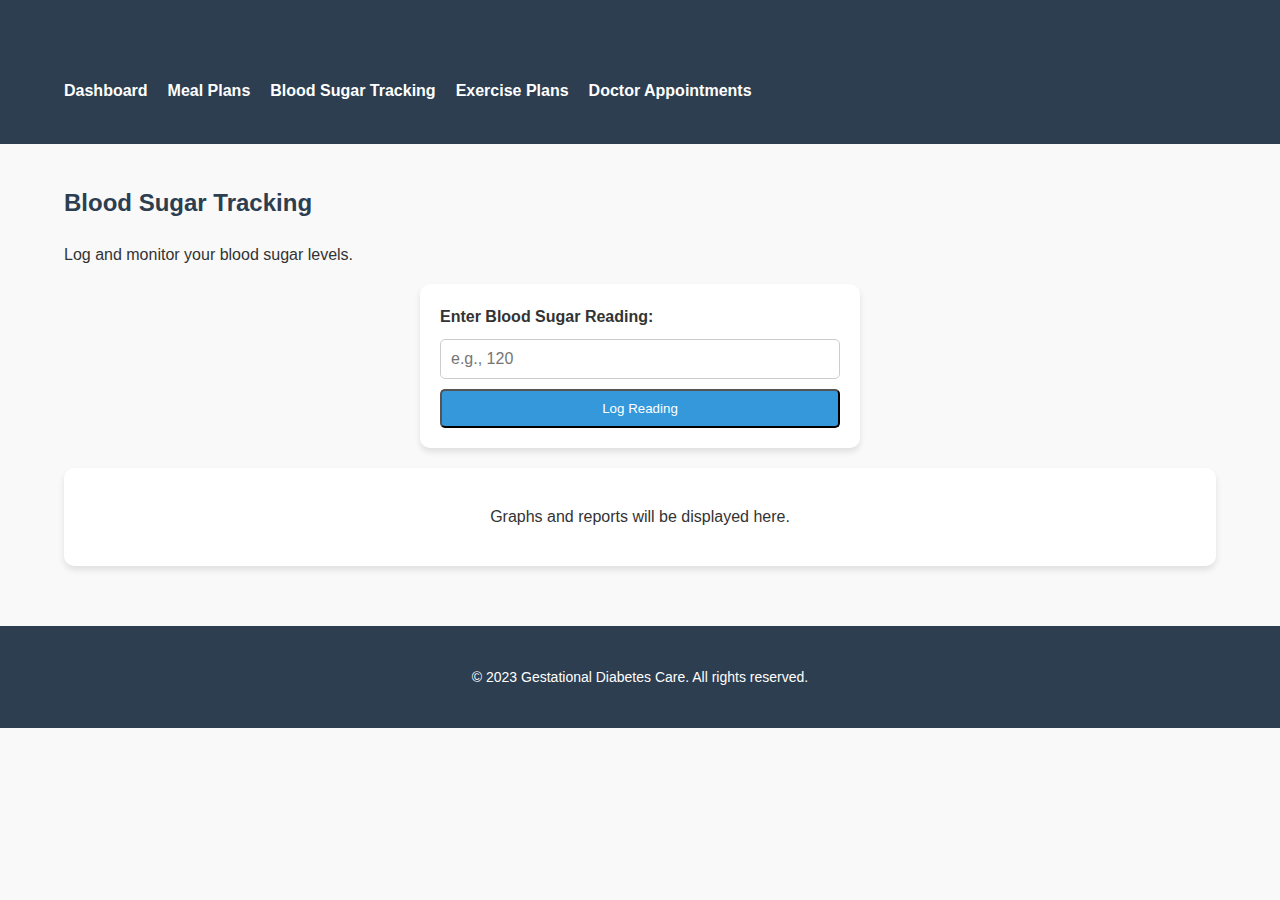
<file: bloodsugartracking.html>
<!DOCTYPE html>
<html lang="en">
<head>
  <meta charset="UTF-8">
  <meta name="viewport" content="width=device-width, initial-scale=1.0">
  <title>Blood Sugar Tracking - Gestational Diabetes Care</title>
  <link rel="stylesheet" href="styles.css">
</head>
<body>
  <!-- Header Section -->
  <header>
    <div class="container">
      <h1>Gestational Diabetes Care</h1>
      <nav>
        <ul>
          <li><a href="index.html">Dashboard</a></li>
          <li><a href="meal-plans.html">Meal Plans</a></li>
          <li><a href="blood-sugar.html">Blood Sugar Tracking</a></li>
          <li><a href="exercise.html">Exercise Plans</a></li>
          <li><a href="appointments.html">Doctor Appointments</a></li>
        </ul>
      </nav>
    </div>
  </header>

  <!-- Blood Sugar Tracking Section -->
  <section class="blood-sugar">
    <div class="container">
      <h2>Blood Sugar Tracking</h2>
      <p>Log and monitor your blood sugar levels.</p>
      <form>
        <label for="blood-sugar-reading">Enter Blood Sugar Reading:</label>
        <input type="number" id="blood-sugar-reading" name="blood-sugar-reading" placeholder="e.g., 120">
        <button type="submit" class="btn">Log Reading</button>
      </form>
      <div class="chart-placeholder">
        <p>Graphs and reports will be displayed here.</p>
      </div>
    </div>
  </section>

  <!-- Footer Section -->
  <footer>
    <div class="container">
      <p>&copy; 2023 Gestational Diabetes Care. All rights reserved.</p>
    </div>
  </footer>
</body>
</html>
</file>
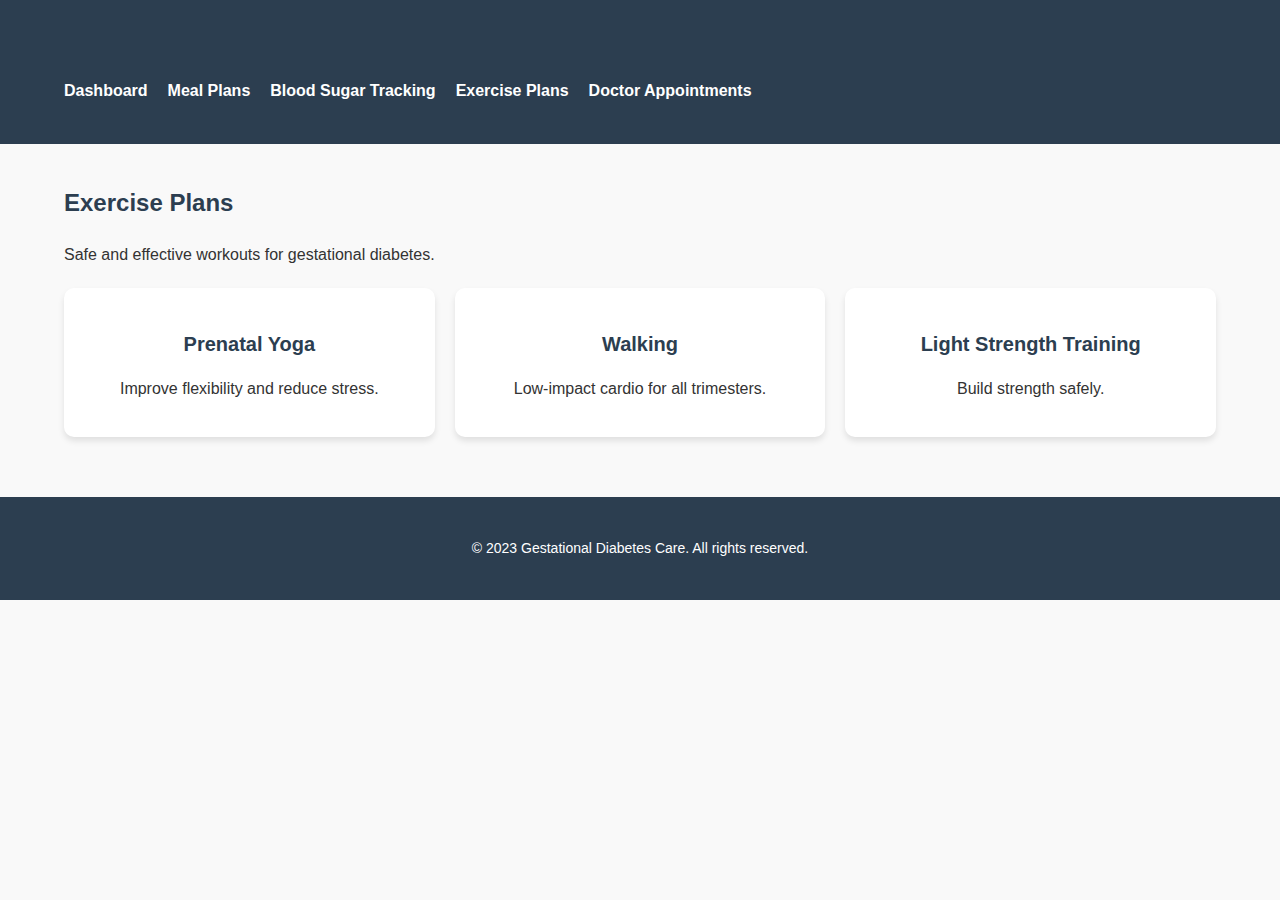
<file: exercise.html>
<!DOCTYPE html>
<html lang="en">
<head>
  <meta charset="UTF-8">
  <meta name="viewport" content="width=device-width, initial-scale=1.0">
  <title>Exercise Plans - Gestational Diabetes Care</title>
  <link rel="stylesheet" href="styles.css">
</head>
<body>
  <!-- Header Section -->
  <header>
    <div class="container">
      <h1>Gestational Diabetes Care</h1>
      <nav>
        <ul>
          <li><a href="index.html">Dashboard</a></li>
          <li><a href="meal-plans.html">Meal Plans</a></li>
          <li><a href="blood-sugar.html">Blood Sugar Tracking</a></li>
          <li><a href="exercise.html">Exercise Plans</a></li>
          <li><a href="appointments.html">Doctor Appointments</a></li>
        </ul>
      </nav>
    </div>
  </header>

  <!-- Exercise Plans Section -->
  <section class="exercise">
    <div class="container">
      <h2>Exercise Plans</h2>
      <p>Safe and effective workouts for gestational diabetes.</p>
      <div class="exercise-grid">
        <div class="exercise-card">
          <h3>Prenatal Yoga</h3>
          <p>Improve flexibility and reduce stress.</p>
        </div>
        <div class="exercise-card">
          <h3>Walking</h3>
          <p>Low-impact cardio for all trimesters.</p>
        </div>
        <div class="exercise-card">
          <h3>Light Strength Training</h3>
          <p>Build strength safely.</p>
        </div>
      </div>
    </div>
  </section>

  <!-- Footer Section -->
  <footer>
    <div class="container">
      <p>&copy; 2023 Gestational Diabetes Care. All rights reserved.</p>
    </div>
  </footer>
</body>
</html>
</file>
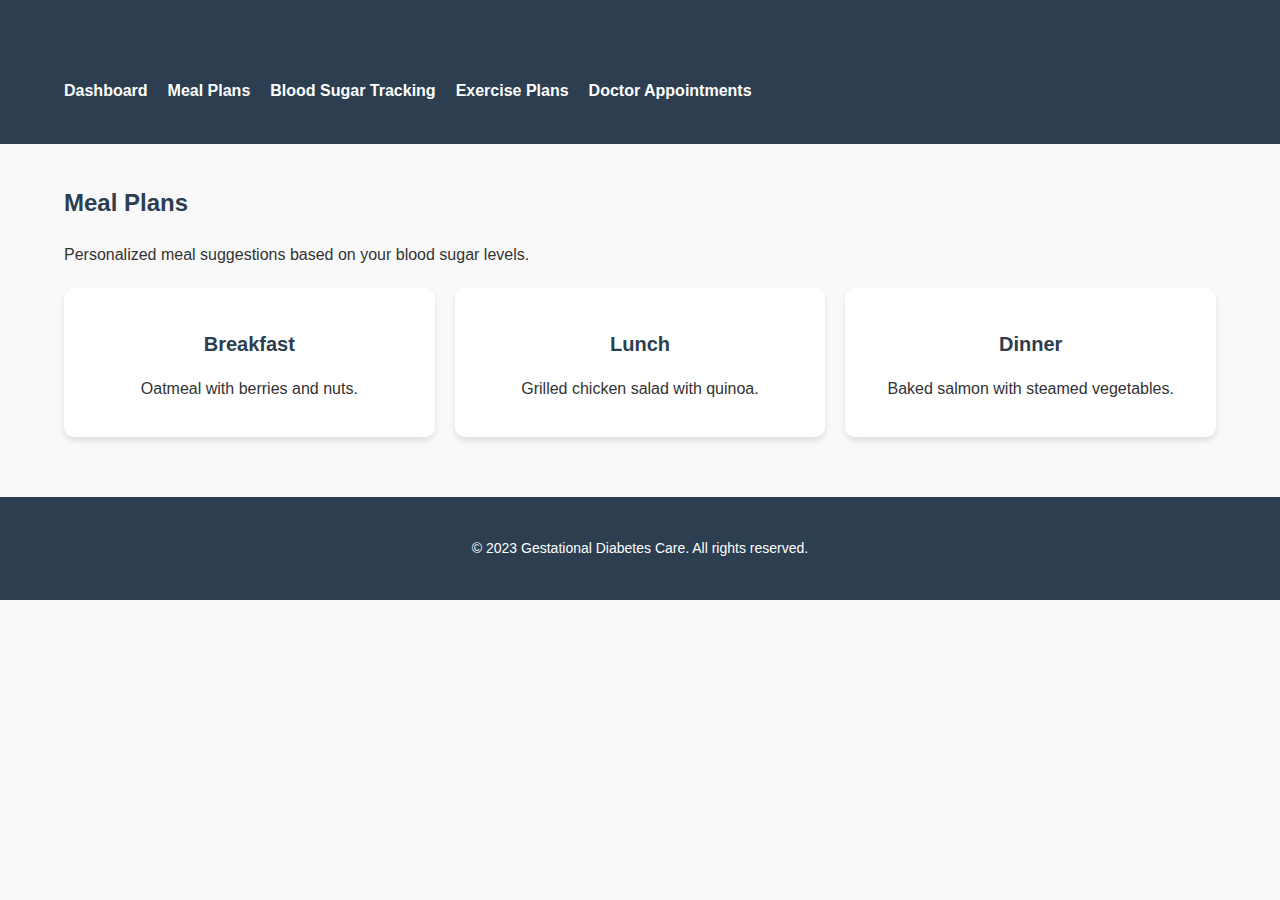
<file: mealplan.html>
<!DOCTYPE html>
<html lang="en">
<head>
  <meta charset="UTF-8">
  <meta name="viewport" content="width=device-width, initial-scale=1.0">
  <title>Meal Plans - Gestational Diabetes Care</title>
  <link rel="stylesheet" href="styles.css">
</head>
<body>
  <!-- Header Section -->
  <header>
    <div class="container">
      <h1>Gestational Diabetes Care</h1>
      <nav>
        <ul>
          <li><a href="index.html">Dashboard</a></li>
          <li><a href="meal-plans.html">Meal Plans</a></li>
          <li><a href="blood-sugar.html">Blood Sugar Tracking</a></li>
          <li><a href="exercise.html">Exercise Plans</a></li>
          <li><a href="appointments.html">Doctor Appointments</a></li>
        </ul>
      </nav>
    </div>
  </header>

  <!-- Meal Plans Section -->
  <section class="meal-plans">
    <div class="container">
      <h2>Meal Plans</h2>
      <p>Personalized meal suggestions based on your blood sugar levels.</p>
      <div class="meal-grid">
        <div class="meal-card">
          <h3>Breakfast</h3>
          <p>Oatmeal with berries and nuts.</p>
        </div>
        <div class="meal-card">
          <h3>Lunch</h3>
          <p>Grilled chicken salad with quinoa.</p>
        </div>
        <div class="meal-card">
          <h3>Dinner</h3>
          <p>Baked salmon with steamed vegetables.</p>
        </div>
      </div>
    </div>
  </section>

  <!-- Footer Section -->
  <footer>
    <div class="container">
      <p>&copy; 2023 Gestational Diabetes Care. All rights reserved.</p>
    </div>
  </footer>
</body>
</html>
</file>
<file: styles.css>
/* General Styles */
body {
    font-family: Arial, sans-serif;
    margin: 0;
    padding: 0;
    line-height: 1.6;
    color: #333;
    background-color: #f9f9f9;
  }
  
  .container {
    width: 90%;
    max-width: 1200px;
    margin: 0 auto;
    padding: 20px 0;
  }
  
  h1, h2, h3 {
    color: #2c3e50;
  }
  
  a {
    text-decoration: none;
    color: #3498db;
  }
  
  .btn {
    display: inline-block;
    padding: 10px 20px;
    background: #3498db;
    color: #fff;
    border-radius: 5px;
    transition: background 0.3s ease;
  }
  
  .btn:hover {
    background: #2980b9;
  }
  
  /* Header Styles */
  header {
    background: #2c3e50;
    color: #fff;
    padding: 20px 0;
  }
  
  header h1 {
    margin: 0;
    font-size: 24px;
  }
  
  nav ul {
    list-style: none;
    padding: 0;
    display: flex;
    gap: 20px;
    margin: 0;
  }
  
  nav ul li a {
    color: #fff;
    font-weight: bold;
    font-size: 16px;
  }
  
  nav ul li a:hover {
    color: #3498db;
  }
  
  /* Hero Section (Dashboard) */
  .hero {
    background: #ecf0f1;
    padding: 50px 0;
    text-align: center;
  }
  
  .hero h2 {
    margin-bottom: 20px;
    font-size: 28px;
  }
  
  .hero p {
    font-size: 18px;
    margin-bottom: 20px;
  }
  
  /* Dashboard Section */
  .dashboard-grid {
    display: grid;
    grid-template-columns: repeat(auto-fit, minmax(250px, 1fr));
    gap: 20px;
    margin-top: 20px;
  }
  
  .card {
    background: #fff;
    padding: 20px;
    border-radius: 10px;
    box-shadow: 0 4px 6px rgba(0, 0, 0, 0.1);
    text-align: center;
    transition: transform 0.3s ease;
  }
  
  .card:hover {
    transform: translateY(-5px);
  }
  
  .card h3 {
    margin-bottom: 10px;
    font-size: 20px;
  }
  
  .card p {
    font-size: 16px;
    margin-bottom: 20px;
  }
  
  /* Meal Plans Section */
  .meal-grid, .exercise-grid {
    display: grid;
    grid-template-columns: repeat(auto-fit, minmax(250px, 1fr));
    gap: 20px;
    margin-top: 20px;
  }
  
  .meal-card, .exercise-card {
    background: #fff;
    padding: 20px;
    border-radius: 10px;
    box-shadow: 0 4px 6px rgba(0, 0, 0, 0.1);
    text-align: center;
    transition: transform 0.3s ease;
  }
  
  .meal-card:hover, .exercise-card:hover {
    transform: translateY(-5px);
  }
  
  .meal-card h3, .exercise-card h3 {
    margin-bottom: 10px;
    font-size: 20px;
  }
  
  .meal-card p, .exercise-card p {
    font-size: 16px;
  }
  
  /* Blood Sugar Tracking Section */
  .blood-sugar form {
    display: flex;
    flex-direction: column;
    gap: 10px;
    max-width: 400px;
    margin: 0 auto;
    background: #fff;
    padding: 20px;
    border-radius: 10px;
    box-shadow: 0 4px 6px rgba(0, 0, 0, 0.1);
  }
  
  .blood-sugar label {
    font-size: 16px;
    font-weight: bold;
  }
  
  .blood-sugar input {
    padding: 10px;
    border-radius: 5px;
    border: 1px solid #ccc;
    font-size: 16px;
  }
  
  .chart-placeholder {
    background: #fff;
    padding: 20px;
    border-radius: 10px;
    box-shadow: 0 4px 6px rgba(0, 0, 0, 0.1);
    text-align: center;
    margin-top: 20px;
  }
  
  /* Exercise Plans Section */
  .exercise-grid {
    margin-top: 20px;
  }
  
  /* Doctor Appointments Section */
  .appointments form {
    display: flex;
    flex-direction: column;
    gap: 10px;
    max-width: 400px;
    margin: 0 auto;
    background: #fff;
    padding: 20px;
    border-radius: 10px;
    box-shadow: 0 4px 6px rgba(0, 0, 0, 0.1);
  }
  
  .appointments label {
    font-size: 16px;
    font-weight: bold;
  }
  
  .appointments input {
    padding: 10px;
    border-radius: 5px;
    border: 1px solid #ccc;
    font-size: 16px;
  }
  
  /* Footer Styles */
  footer {
    background: #2c3e50;
    color: #fff;
    text-align: center;
    padding: 20px 0;
    margin-top: 40px;
  }
  
  footer p {
    margin: 0;
    font-size: 14px;
  }
</file>
